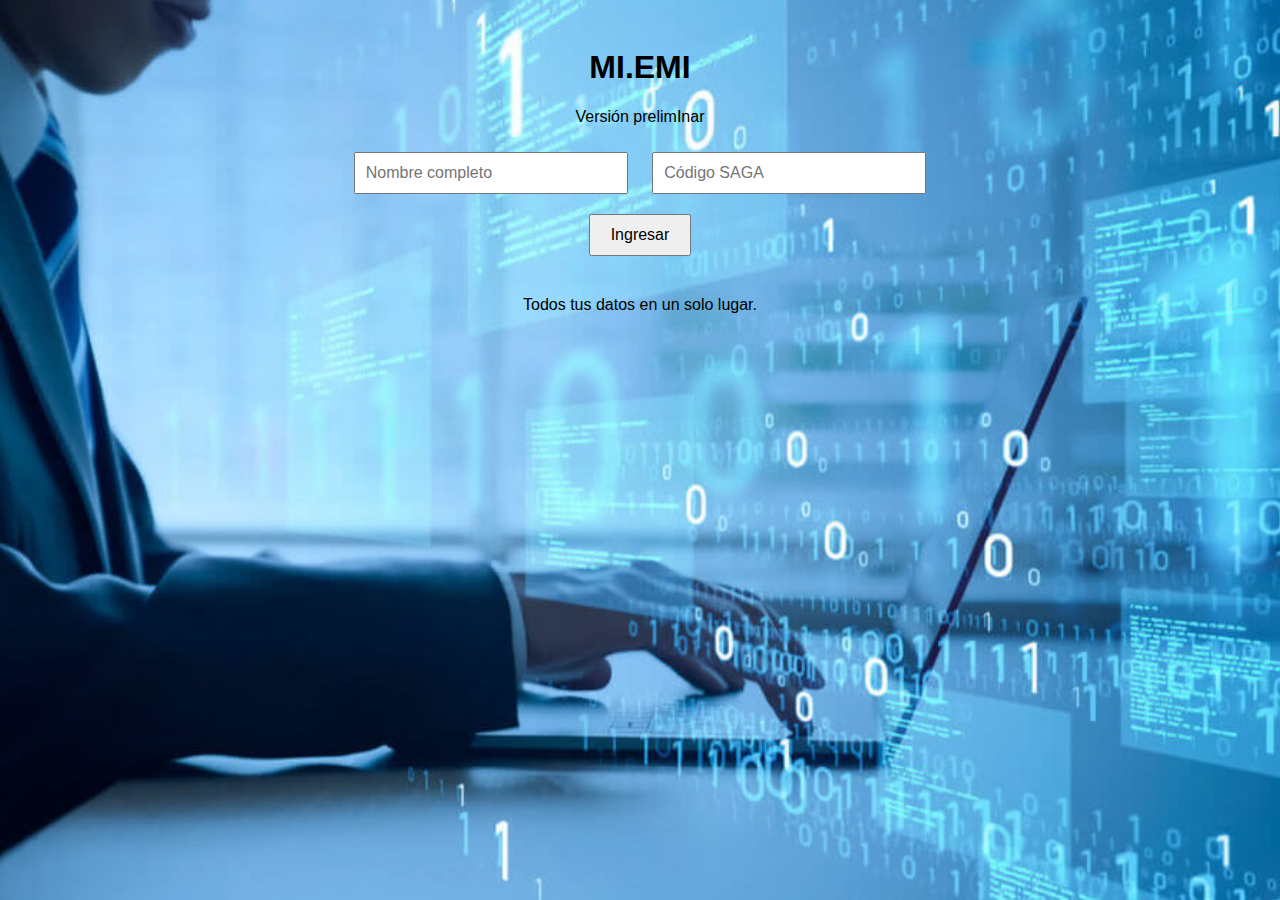
<file: index.html>
<!DOCTYPE html>
<html lang="es">
<head>
  <meta charset="UTF-8">
  <meta name="viewport" content="width=device-width, initial-scale=1.0">
  <title>Proyecto Base - Inicio</title>
  <link rel="stylesheet" href="style.css">
  <style>
    body {
      font-family: Arial, sans-serif;
      padding: 20px;
      text-align: center;
    }

    .formulario {
      margin-bottom: 30px;
    }

    input {
      margin: 10px;
      padding: 10px;
      width: 250px;
      font-size: 16px;
    }

    button {
      margin: 10px;
      padding: 10px 20px;
      font-size: 16px;
    }

    .menu-principal {
      display: none;
    }
  </style>
</head>
<body>
  <header>
    <h1>MI.EMI</h1>
    <p>Versión prelimInar</p>
  </header>

  <main>
    <div class="formulario">
      <input type="text" id="nombre" placeholder="Nombre completo">
      <input type="text" id="saga" placeholder="Código SAGA">
      <br>
      <button onclick="verificarAcceso()">Ingresar</button>
    </div>

    <section class="menu-principal" id="menu">
      <button onclick="location.href='datos1.html'">📄 Datos Personales</button>
      <button onclick="location.href='datos2.html'">📌 Datos Disciplinarios</button>
      <button onclick="location.href='datos3.html'">👥 Datos de Encargado</button>
      <button onclick="location.href='datos4.html'">📘 Datos Académicos</button>
    </section>
  </main>

  <footer>
    <p>Todos tus datos en un solo lugar.</p>
  </footer>

  <script>
  function verificarAcceso() {
  const nombre = document.getElementById("nombre").value.trim().toLowerCase();
  const saga = document.getElementById("saga").value.trim().toUpperCase();

  const usuarios = {
    "andres ruben vargas pradel": { codigo: "R2342-6", pagina: "menu.html" },
    "junior dante ibañez rodriguez": { codigo: "R2337-X", pagina: "menu.html" },
    "rodrigo rodriguez nascimento": { codigo: "R2302-7", pagina: "menu.html" } // corregido
  };

  if (usuarios[nombre] && usuarios[nombre].codigo === saga) {
    localStorage.setItem("usuarioActual", nombre); // mover aquí
    window.location.href = usuarios[nombre].pagina;
  } else {
    alert("Acceso denegado. Verifica tus datos.");
  }
}

</script>

</body>
</html>
</file>
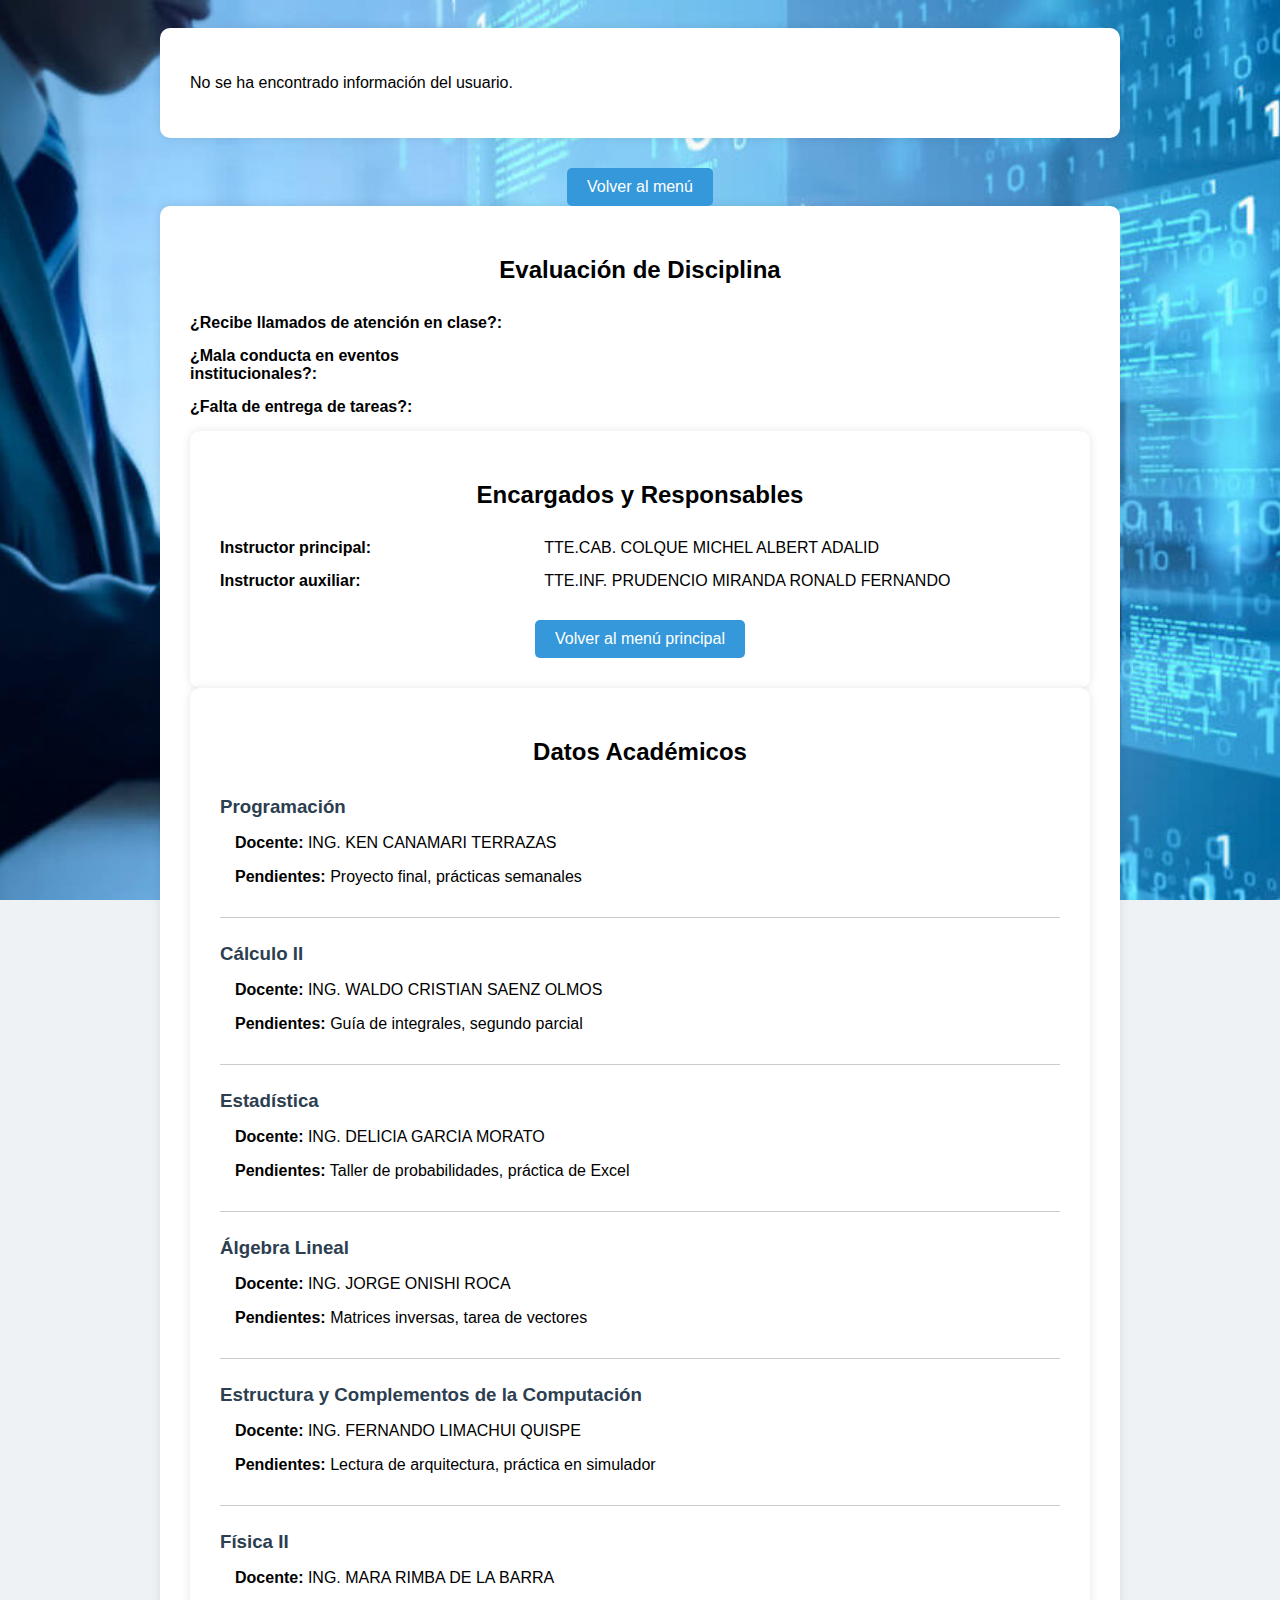
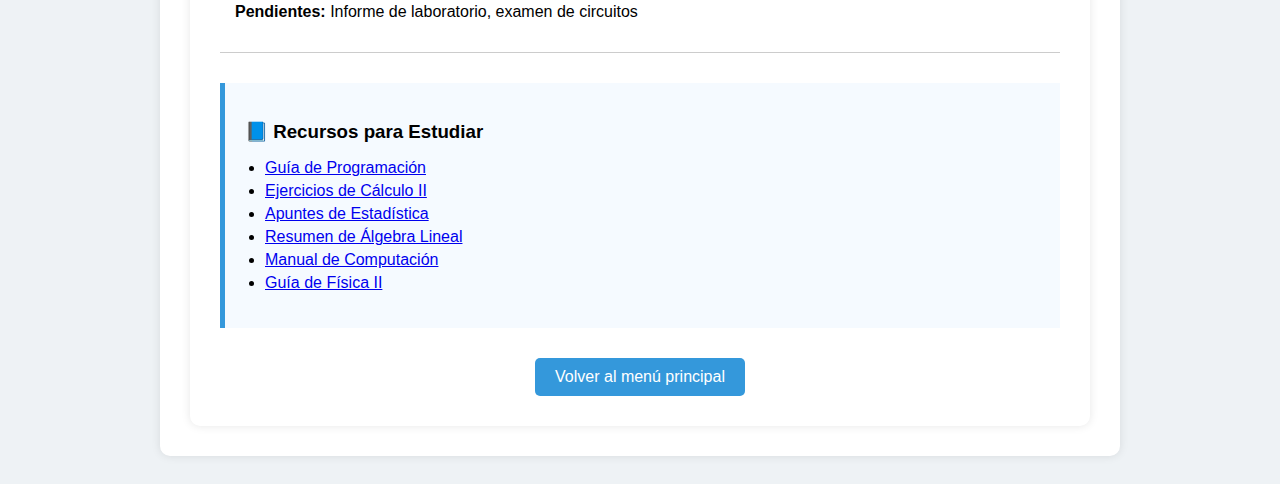
<file: andres.html>
<!DOCTYPE html>
<html lang="es">
<head>
  <meta charset="UTF-8" />
  <meta name="viewport" content="width=device-width, initial-scale=1.0" />
  <title>Datos Importantes 1</title>
  <style>
    body {
      font-family: Arial, sans-serif;
      padding: 20px;
      background-color: #f7f7f7;
    }
    .contenedor {
      max-width: 700px;
      margin: auto;
      background-color: white;
      padding: 30px;
      border-radius: 8px;
      box-shadow: 0 0 10px rgba(0, 0, 0, 0.1);
      text-align: left;
    }
    h2 {
      text-align: center;
      margin-bottom: 20px;
    }
    .campo {
      margin: 10px 0;
    }
    .campo strong {
      display: inline-block;
      width: 220px;
      font-weight: bold;
    }
    .motivacion {
      margin-top: 30px;
      padding: 15px;
      background-color: #e0ffe0;
      border-left: 5px solid #2ecc71;
    }
    .boton-volver {
      margin-top: 30px;
      text-align: center;
    }
    .boton-volver button {
      padding: 10px 20px;
      font-size: 16px;
      background-color: #3498db;
      color: white;
      border: none;
      border-radius: 5px;
      cursor: pointer;
    }
    .boton-volver button:hover {
      background-color: #2980b9;
    }
  </style>
</head>
<body>
  <div class="contenedor" id="contenido">
    <!-- Aquí se carga el contenido personalizado -->
  </div>

  <div class="boton-volver">
    <button onclick="window.location.href='menu.html'">Volver al menú</button>
  </div>

  <script>
    function normalizarTexto(texto) {
      return texto
        .normalize("NFD")
        .replace(/[\u0300-\u036f]/g, "")
        .toLowerCase()
        .trim();
    }

    const usuario = localStorage.getItem("usuarioActual") || "";
    const nombreNormalizado = normalizarTexto(usuario);

    const datos = {
      "andres ruben vargas pradel": `
        <h2>Andrés Rubén Vargas Pradel</h2>
        <div class="campo"><strong>Becado:</strong> Sí</div>
        <hr>
        <div class="campo"><strong>Nombre completo:</strong> Andrés Rubén Vargas Pradel</div>
        <div class="campo"><strong>Fecha de nacimiento:</strong> 2 de febrero de 2004</div>
        <div class="campo"><strong>Edad:</strong> 21 años</div>
        <div class="campo"><strong>Fecha de ingreso:</strong> 10 de enero de 2022</div>
        <hr>
        <div class="campo"><strong>Carrera:</strong> Ingeniería de Sistemas</div>
        <div class="campo"><strong>Año actual:</strong> 4to año</div>
        <div class="campo"><strong>Logros:</strong> Ganador en concursos de IA, ponente en eventos</div>
        <div class="campo"><strong>Aspiraciones:</strong> Crear una empresa de tecnología educativa</div>
        <div class="campo"><strong>Ocupación:</strong> Auxiliar de programación</div>
        <div class="motivacion">🌟 ¡Sigue así Andrés! Tus esfuerzos han sido reconocidos. 💪</div>
      `,
      "junior dante ibañez rodriguez": `
        <h2>Junior Dante Ibañez Rodríguez</h2>
        <div class="campo"><strong>Becado:</strong> No</div>
        <hr>
        <div class="campo"><strong>Nombre completo:</strong> Junior Dante Ibañez Rodríguez</div>
        <div class="campo"><strong>Fecha de nacimiento:</strong> 8 de mayo de 2003</div>
        <div class="campo"><strong>Edad:</strong> 22 años</div>
        <div class="campo"><strong>Fecha de ingreso:</strong> 8 de enero de 2021</div>
        <hr>
        <div class="campo"><strong>Carrera:</strong> Ingeniería de Sistemas</div>
        <div class="campo"><strong>Año actual:</strong> 4to año</div>
        <div class="campo"><strong>Logros:</strong> Participación en ferias tecnológicas</div>
        <div class="campo"><strong>Aspiraciones:</strong> Trabajar como ingeniero backend</div>
        <div class="campo"><strong>Ocupación:</strong> Desarrollador freelance</div>
      `,
      "rodrigo rodriguez nascimento": `
        <h2>Rodrigo Rodríguez Nascimento</h2>
        <div class="campo"><strong>Becado:</strong> Sí</div>
        <hr>
        <div class="campo"><strong>Nombre completo:</strong> Rodrigo Rodríguez Nascimento</div>
        <div class="campo"><strong>Fecha de nacimiento:</strong> 10 de octubre de 2002</div>
        <div class="campo"><strong>Edad:</strong> 23 años</div>
        <div class="campo"><strong>Fecha de ingreso:</strong> 12 de febrero de 2020</div>
        <hr>
        <div class="campo"><strong>Carrera:</strong> Ingeniería de Sistemas</div>
        <div class="campo"><strong>Año actual:</strong> 4to año</div>
        <div class="campo"><strong>Logros:</strong> Proyectos de investigación</div>
        <div class="campo"><strong>Aspiraciones:</strong> Maestría en ciencias de datos</div>
        <div class="campo"><strong>Ocupación:</strong> Investigador junior</div>
        <div class="motivacion">✨ Rodrigo, tu rendimiento te ha llevado a obtener una beca. 🚀</div>
      `
    };

    const contenedor = document.getElementById("contenido");

    if (usuario && datos[nombreNormalizado]) {
      contenedor.innerHTML = datos[nombreNormalizado];
    } else {
      contenedor.innerHTML = "<p>No se ha encontrado información del usuario.</p>";
    }
  </script>
</body>
</html>


<!DOCTYPE html>
<html lang="es">
<head>
  <meta charset="UTF-8" />
  <meta name="viewport" content="width=device-width, initial-scale=1.0"/>
  <title>Datos Importantes 2 - Disciplina</title>
  <link rel="stylesheet" href="style.css" />
  <style>
    body {
      font-family: Arial, sans-serif;
      background-color: #f0f2f5;
      padding: 20px;
    }

    .contenedor {
      max-width: 700px;
      margin: auto;
      background-color: white;
      padding: 30px;
      border-radius: 8px;
      box-shadow: 0 0 10px rgba(0,0,0,0.1);
    }

    h2 {
      text-align: center;
      margin-bottom: 20px;
    }

    .campo {
      margin: 12px 0;
    }

    .campo strong {
      display: inline-block;
      width: 320px;
      font-weight: bold;
    }

    .mensaje-disciplina {
      margin-top: 30px;
      padding: 15px;
      background-color: #e0f7e0;
      border-left: 5px solid #27ae60;
      display: none;
    }

    .boton-volver {
      margin-top: 30px;
      text-align: center;
    }

    .boton-volver button {
      padding: 10px 20px;
      font-size: 16px;
      background-color: #3498db;
      color: white;
      border: none;
      border-radius: 5px;
      cursor: pointer;
    }

    .boton-volver button:hover {
      background-color: #2980b9;
    }
  </style>
</head>
<body>
  <div class="contenedor">
    <h2>Evaluación de Disciplina</h2>

    <div class="campo"><strong>¿Recibe llamados de atención en clase?:</strong> <span class="dato" id="atencionClases"></span></div>
    <div class="campo"><strong>¿Mala conducta en eventos institucionales?:</strong> <span class="dato" id="eventos"></span></div>
    <div class="campo"><strong>¿Falta de entrega de tareas?:</strong> <span class="dato" id="tareas"></span></div>

<!DOCTYPE html>
<html lang="es">
<head>
  <meta charset="UTF-8" />
  <meta name="viewport" content="width=device-width, initial-scale=1.0"/>
  <title>Datos Importantes 3 - Encargados</title>
  <link rel="stylesheet" href="style.css" />
  <style>
    body {
      font-family: Arial, sans-serif;
      background-color: #eef1f5;
      padding: 20px;
    }

    .contenedor {
      max-width: 700px;
      margin: auto;
      background-color: white;
      padding: 30px;
      border-radius: 10px;
      box-shadow: 0 0 10px rgba(0,0,0,0.1);
    }

    h2 {
      text-align: center;
      margin-bottom: 25px;
    }

    .campo {
      margin: 15px 0;
    }

    .campo strong {
      display: inline-block;
      width: 320px;
      font-weight: bold;
    }

    .boton-volver {
      margin-top: 30px;
      text-align: center;
    }

    .boton-volver button {
      padding: 10px 20px;
      font-size: 16px;
      background-color: #3498db;
      color: white;
      border: none;
      border-radius: 5px;
      cursor: pointer;
    }

    .boton-volver button:hover {
      background-color: #2980b9;
    }
  </style>
</head>
<body>
  <div class="contenedor">
    <h2>Encargados y Responsables</h2>

    <div class="campo">
      <strong>Instructor principal:</strong>
      <span>TTE.CAB. COLQUE MICHEL ALBERT ADALID</span>
    </div>

    <div class="campo">
      <strong>Instructor auxiliar:</strong>
      <span>TTE.INF. PRUDENCIO MIRANDA RONALD FERNANDO</span>
    </div>

    <div class="boton-volver">
      <button onclick="history.back()">Volver al menú principal</button>
    </div>
  </div>
</body>
</html>
<!DOCTYPE html>
<html lang="es">
<head>
  <meta charset="UTF-8" />
  <meta name="viewport" content="width=device-width, initial-scale=1.0"/>
  <title>Datos Académicos</title>
  <link rel="stylesheet" href="style.css">
  <style>
    body {
      font-family: Arial, sans-serif;
      background-color: #eef2f5;
      padding: 20px;
    }

    .contenedor {
      max-width: 900px;
      margin: auto;
      background-color: white;
      padding: 30px;
      border-radius: 10px;
      box-shadow: 0 0 10px rgba(0,0,0,0.1);
    }

    h2 {
      text-align: center;
      margin-bottom: 30px;
    }

    .materia {
      margin-bottom: 25px;
      border-bottom: 1px solid #ccc;
      padding-bottom: 15px;
    }

    .materia h3 {
      color: #2c3e50;
      margin-bottom: 10px;
    }

    .dato {
      margin-left: 15px;
    }

    .descargas {
      margin-top: 30px;
      padding: 20px;
      background-color: #f5faff;
      border-left: 5px solid #3498db;
    }

    .descargas h3 {
      margin-bottom: 15px;
    }

    .descargas ul {
      padding-left: 20px;
    }

    .descargas ul li {
      margin: 5px 0;
    }

    .boton-volver {
      margin-top: 30px;
      text-align: center;
    }

    .boton-volver button {
      padding: 10px 20px;
      font-size: 16px;
      background-color: #3498db;
      color: white;
      border: none;
      border-radius: 5px;
      cursor: pointer;
    }

    .boton-volver button:hover {
      background-color: #2980b9;
    }
  </style>
</head>
<body>
  <div class="contenedor">
    <h2>Datos Académicos</h2>

    <!-- Materias -->
    <div class="materia">
      <h3>Programación</h3>
      <p class="dato"><strong>Docente:</strong> ING. KEN CANAMARI TERRAZAS</p>
      <p class="dato"><strong>Pendientes:</strong> Proyecto final, prácticas semanales</p>
    </div>

    <div class="materia">
      <h3>Cálculo II</h3>
      <p class="dato"><strong>Docente:</strong> ING. WALDO CRISTIAN SAENZ OLMOS</p>
      <p class="dato"><strong>Pendientes:</strong> Guía de integrales, segundo parcial</p>
    </div>

    <div class="materia">
      <h3>Estadística</h3>
      <p class="dato"><strong>Docente:</strong> ING. DELICIA GARCIA MORATO</p>
      <p class="dato"><strong>Pendientes:</strong> Taller de probabilidades, práctica de Excel</p>
    </div>

    <div class="materia">
      <h3>Álgebra Lineal</h3>
      <p class="dato"><strong>Docente:</strong> ING. JORGE ONISHI ROCA</p>
      <p class="dato"><strong>Pendientes:</strong> Matrices inversas, tarea de vectores</p>
    </div>

    <div class="materia">
      <h3>Estructura y Complementos de la Computación</h3>
      <p class="dato"><strong>Docente:</strong> ING. FERNANDO LIMACHUI QUISPE</p>
      <p class="dato"><strong>Pendientes:</strong> Lectura de arquitectura, práctica en simulador</p>
    </div>

    <div class="materia">
      <h3>Física II</h3>
      <p class="dato"><strong>Docente:</strong> ING. MARA RIMBA DE LA BARRA</p>
      <p class="dato"><strong>Pendientes:</strong> Informe de laboratorio, examen de circuitos</p>
    </div>

    <!-- Recursos descargables -->
    <div class="descargas">
      <h3>📘 Recursos para Estudiar</h3>
      <ul>
        <li><a href="docs/programacion.pdf" download>Guía de Programación</a></li>
        <li><a href="docs/calculo2.pdf" download>Ejercicios de Cálculo II</a></li>
        <li><a href="docs/estadistica.pdf" download>Apuntes de Estadística</a></li>
        <li><a href="docs/algebra_lineal.pdf" download>Resumen de Álgebra Lineal</a></li>
        <li><a href="docs/estructura_computacion.pdf" download>Manual de Computación</a></li>
        <li><a href="docs/fisica2.pdf" download>Guía de Física II</a></li>
      </ul>
    </div>

    <!-- Botón para volver -->
    <div class="boton-volver">
      <button onclick="history.back()">Volver al menú principal</button>
    </div>
  </div>
</body>
</html>
</file>
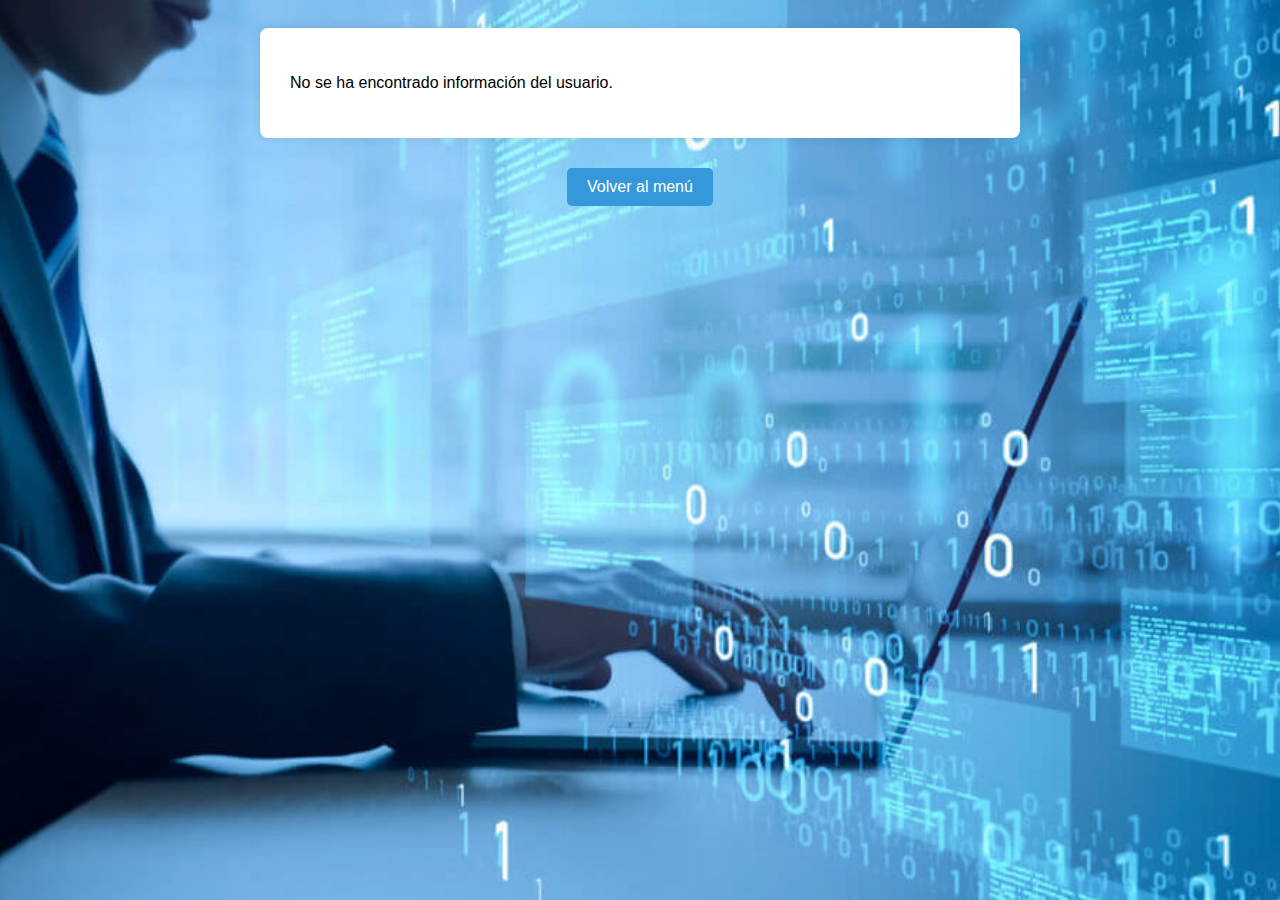
<file: datos1.html>
<!DOCTYPE html>
<html lang="es">
<head>
  <meta charset="UTF-8">
  <meta name="viewport" content="width=device-width, initial-scale=1.0">
  <title>Datos Importantes 1</title>
  <link rel="stylesheet" href="style.css">
  <style>
    body {
      font-family: Arial, sans-serif;
      padding: 20px;
      background-color: #f7f7f7;
    }

    .contenedor {
      max-width: 700px;
      margin: auto;
      background-color: white;
      padding: 30px;
      border-radius: 8px;
      box-shadow: 0 0 10px rgba(0,0,0,0.1);
      text-align: left;
    }

    h2 {
      text-align: center;
      margin-bottom: 20px;
    }

    .campo {
      margin: 10px 0;
    }

    .campo strong {
      display: inline-block;
      width: 220px;
      font-weight: bold;
    }

    .motivacion {
      margin-top: 30px;
      padding: 15px;
      background-color: #e0ffe0;
      border-left: 5px solid #2ecc71;
    }

    .boton-volver {
      margin-top: 30px;
      text-align: center;
    }

    .boton-volver button {
      padding: 10px 20px;
      font-size: 16px;
      background-color: #3498db;
      color: white;
      border: none;
      border-radius: 5px;
      cursor: pointer;
    }

    .boton-volver button:hover {
      background-color: #2980b9;
    }
  </style>
</head>
<body>
  <div class="contenedor" id="contenido">
    <!-- Aquí se carga el contenido personalizado -->
  </div>

  <div class="boton-volver">
    <button onclick="window.location.href='menu.html'">Volver al menú</button>
  </div>

  <script>
    const usuario = localStorage.getItem("usuarioActual");

    const datos = {
      "andres ruben vargas pradel": `
        <h2>Andrés Rubén Vargas Pradel</h2>
        <div class="campo"><strong>Becado:</strong> Sí</div>
        <hr>
        <div class="campo"><strong>Nombre completo:</strong> Andrés Rubén Vargas Pradel</div>
        <div class="campo"><strong>Fecha de nacimiento:</strong> 2 de febrero de 2004</div>
        <div class="campo"><strong>Edad:</strong> 21 años</div>
        <div class="campo"><strong>Fecha de ingreso a la institución:</strong> 10 de enero de 2022</div>
        <hr>
        <div class="campo"><strong>Carrera:</strong> Ingeniería de Sistemas</div>
        <div class="campo"><strong>Año actual:</strong> 4to año</div>
        <div class="campo"><strong>Logros destacados:</strong> Ganador en concursos de IA, ponente en eventos académicos</div>
        <div class="campo"><strong>Aspiraciones:</strong> Crear una empresa de tecnología educativa</div>
        <div class="campo"><strong>Ocupación actual:</strong> Auxiliar de programación</div>
        <div class="motivacion">
          🌟 ¡Sigue así Andrés! Tus esfuerzos han sido reconocidos con una beca. Estás construyendo un gran futuro. 💪
        </div>
      `,

      "junior dante ibañez rodriguez": `
        <h2>Junior Dante Ibañez Rodríguez</h2>
        <div class="campo"><strong>Becado:</strong> No</div>
        <hr>
        <div class="campo"><strong>Nombre completo:</strong> Junior Dante Ibañez Rodríguez</div>
        <div class="campo"><strong>Fecha de nacimiento:</strong> 8 de mayo de 2003</div>
        <div class="campo"><strong>Edad:</strong> 22 años</div>
        <div class="campo"><strong>Fecha de ingreso a la institución:</strong> 8 de enero de 2021</div>
        <hr>
        <div class="campo"><strong>Carrera:</strong> Ingeniería de Sistemas</div>
        <div class="campo"><strong>Año actual:</strong> 4to año</div>
        <div class="campo"><strong>Logros destacados:</strong> Participación en ferias tecnológicas</div>
        <div class="campo"><strong>Aspiraciones:</strong> Trabajar como ingeniero backend</div>
        <div class="campo"><strong>Ocupación actual:</strong> Desarrollador freelance</div>
      `,

      "rodrigo rodrigez nascimento": `
        <h2>Rodrigo Rodríguez Nascimento</h2>
        <div class="campo"><strong>Becado:</strong> Sí</div>
        <hr>
        <div class="campo"><strong>Nombre completo:</strong> Rodrigo Rodríguez Nascimento</div>
        <div class="campo"><strong>Fecha de nacimiento:</strong> 10 de octubre de 2002</div>
        <div class="campo"><strong>Edad:</strong> 23 años</div>
        <div class="campo"><strong>Fecha de ingreso a la institución:</strong> 12 de febrero de 2020</div>
        <hr>
        <div class="campo"><strong>Carrera:</strong> Ingeniería de Sistemas</div>
        <div class="campo"><strong>Año actual:</strong> 4to año</div>
        <div class="campo"><strong>Logros destacados:</strong> Asistente en proyectos de investigación</div>
        <div class="campo"><strong>Aspiraciones:</strong> Hacer maestría en ciencias de datos</div>
        <div class="campo"><strong>Ocupación actual:</strong> Investigador junior</div>
        <div class="motivacion">
          ✨ Rodrigo, tu rendimiento te ha llevado a obtener una beca. ¡Aprovecha esta gran oportunidad! 🚀
        </div>
      `
    };

    const contenedor = document.getElementById("contenido");

    if (usuario && datos[usuario.toLowerCase()]) {
      contenedor.innerHTML = datos[usuario.toLowerCase()];
    } else {
      contenedor.innerHTML = "<p>No se ha encontrado información del usuario.</p>";
    }
  </script>
</body>
</html>
</file>
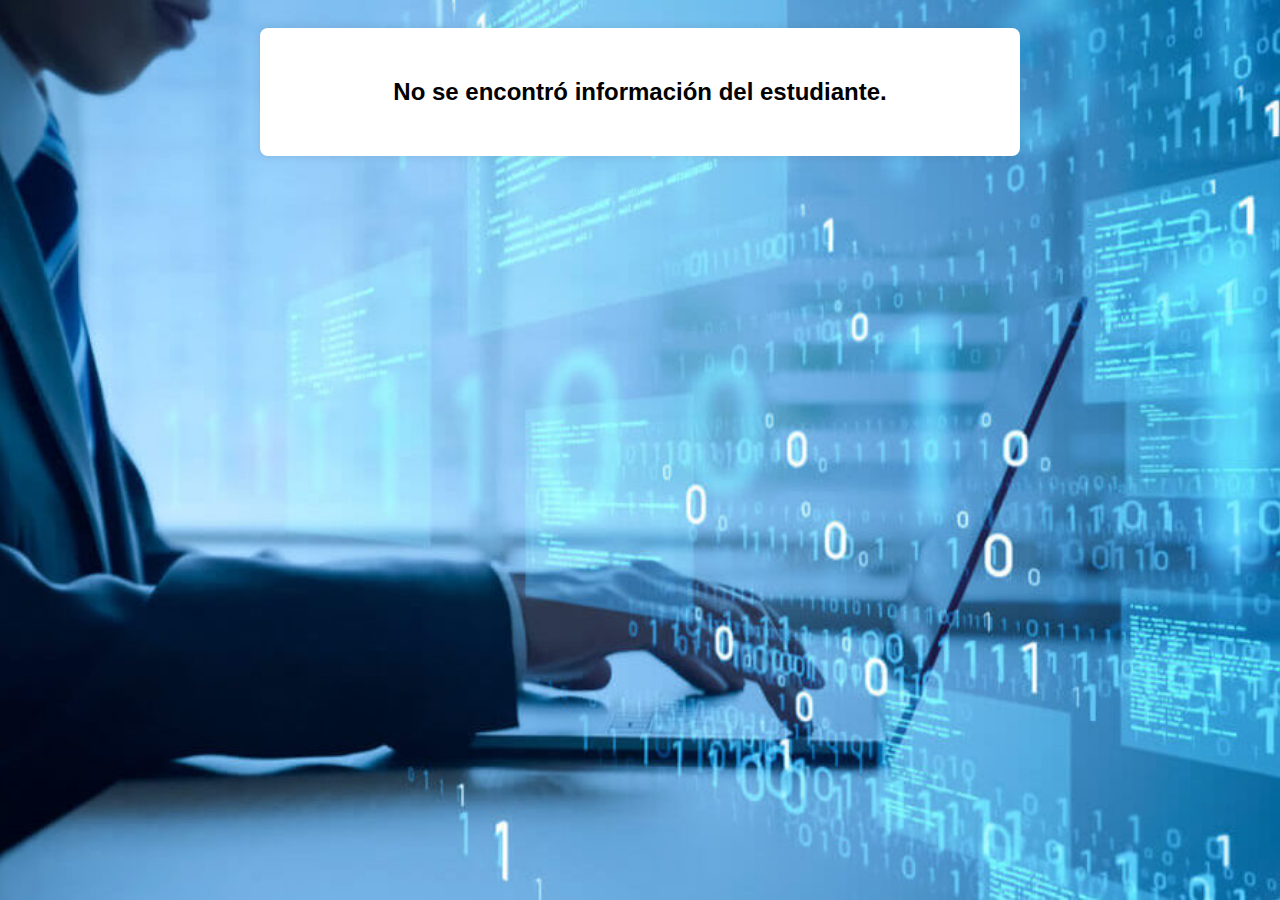
<file: datos2.html>
<!DOCTYPE html>
<html lang="es">
<head>
  <meta charset="UTF-8" />
  <meta name="viewport" content="width=device-width, initial-scale=1.0"/>
  <title>Datos Importantes 2 - Disciplina</title>
  <link rel="stylesheet" href="style.css" />
  <style>
    body {
      font-family: Arial, sans-serif;
      background-color: #f0f2f5;
      padding: 20px;
    }

    .contenedor {
      max-width: 700px;
      margin: auto;
      background-color: white;
      padding: 30px;
      border-radius: 8px;
      box-shadow: 0 0 10px rgba(0,0,0,0.1);
    }

    h2 {
      text-align: center;
      margin-bottom: 20px;
    }

    .campo {
      margin: 12px 0;
    }

    .campo strong {
      display: inline-block;
      width: 320px;
      font-weight: bold;
    }

    .mensaje-disciplina {
      margin-top: 30px;
      padding: 15px;
      background-color: #e0f7e0;
      border-left: 5px solid #27ae60;
      display: none;
    }

    .boton-volver {
      margin-top: 30px;
      text-align: center;
    }

    .boton-volver button {
      padding: 10px 20px;
      font-size: 16px;
      background-color: #3498db;
      color: white;
      border: none;
      border-radius: 5px;
      cursor: pointer;
    }

    .boton-volver button:hover {
      background-color: #2980b9;
    }
  </style>
</head>
<body>
  <div class="contenedor">
    <h2>Evaluación de Disciplina</h2>

    <div class="campo"><strong>¿Recibe llamados de atención en clase?:</strong> <span class="dato" id="atencionClases"></span></div>
    <div class="campo"><strong>¿Mala conducta en eventos institucionales?:</strong> <span class="dato" id="eventos"></span></div>
    <div class="campo"><strong>¿Falta de entrega de tareas?:</strong> <span class="dato" id="tareas"></span></div>
    <div class="campo"><strong>¿Llega tarde frecuentemente?:</strong> <span class="dato" id="tardanza"></span></div>
    <div class="campo"><strong>¿Cumple con el uso del uniforme?:</strong> <span class="dato" id="uniforme"></span></div>
    <div class="campo"><strong>¿Cuida su imagen personal dentro de la institución?:</strong> <span class="dato" id="imagen"></span></div>

    <div class="mensaje-disciplina" id="mensajeDisciplina">
      👏 ¡Excelente! Este estudiante demuestra responsabilidad, orden y respeto por las normas institucionales. Sigue así.
    </div>

    <div class="boton-volver">
      <button onclick="window.location.href='menu.html'">Volver al menú principal</button>
    </div>
  </div>

  <script>
    const usuario = localStorage.getItem("usuarioActual");

    const disciplina = {
      "andres ruben vargas pradel": {
        atencionClases: "No",
        eventos: "No",
        tareas: "No",
        tardanza: "No",
        uniforme: "Sí",
        imagen: "Sí"
      },
      "junior dante ibañez rodriguez": {
        atencionClases: "Sí",
        eventos: "No",
        tareas: "Sí",
        tardanza: "No",
        uniforme: "Sí",
        imagen: "No"
      },
      "rodrigo rodrigez nascimento": {
        atencionClases: "No",
        eventos: "No",
        tareas: "No",
        tardanza: "No",
        uniforme: "Sí",
        imagen: "Sí"
      }
    };

    const nombre = usuario ? usuario.trim().toLowerCase() : "";

    if (disciplina[nombre]) {
      const datos = disciplina[nombre];

      document.getElementById("atencionClases").textContent = datos.atencionClases;
      document.getElementById("eventos").textContent = datos.eventos;
      document.getElementById("tareas").textContent = datos.tareas;
      document.getElementById("tardanza").textContent = datos.tardanza;
      document.getElementById("uniforme").textContent = datos.uniforme;
      document.getElementById("imagen").textContent = datos.imagen;

      const todoCorrecto =
        datos.atencionClases.toLowerCase() === "no" &&
        datos.eventos.toLowerCase() === "no" &&
        datos.tareas.toLowerCase() === "no" &&
        datos.tardanza.toLowerCase() === "no" &&
        datos.uniforme.toLowerCase() === "sí" &&
        datos.imagen.toLowerCase() === "sí";

      if (todoCorrecto) {
        document.getElementById("mensajeDisciplina").style.display = "block";
      }
    } else {
      document.querySelector(".contenedor").innerHTML = "<h2>No se encontró información del estudiante.</h2>";
    }
  </script>
</body>
</html>
</file>
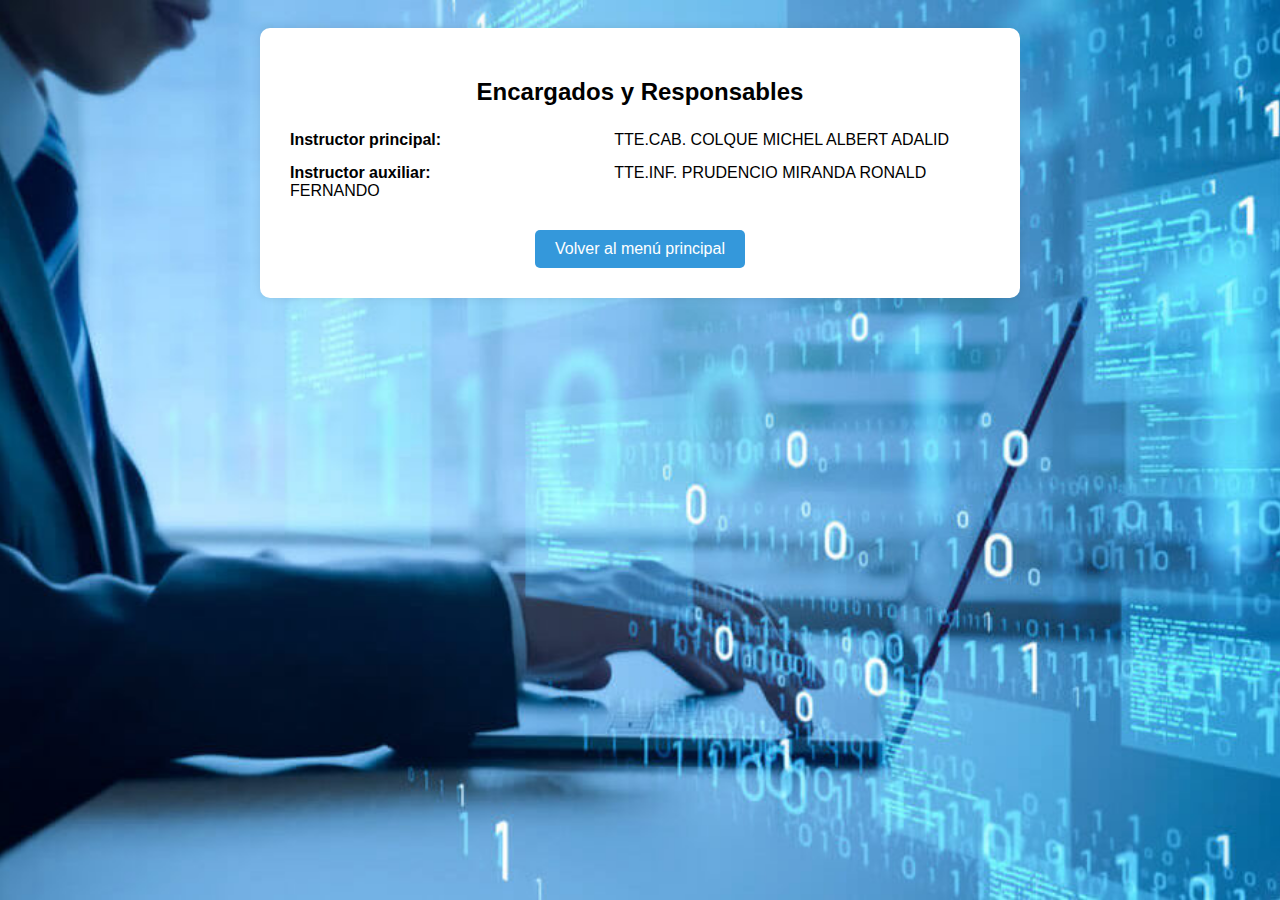
<file: datos3.html>
<!DOCTYPE html>
<html lang="es">
<head>
  <meta charset="UTF-8" />
  <meta name="viewport" content="width=device-width, initial-scale=1.0"/>
  <title>Datos Importantes 3 - Encargados</title>
  <link rel="stylesheet" href="style.css" />
  <style>
    body {
      font-family: Arial, sans-serif;
      background-color: #eef1f5;
      padding: 20px;
    }

    .contenedor {
      max-width: 700px;
      margin: auto;
      background-color: white;
      padding: 30px;
      border-radius: 10px;
      box-shadow: 0 0 10px rgba(0,0,0,0.1);
    }

    h2 {
      text-align: center;
      margin-bottom: 25px;
    }

    .campo {
      margin: 15px 0;
    }

    .campo strong {
      display: inline-block;
      width: 320px;
      font-weight: bold;
    }

    .boton-volver {
      margin-top: 30px;
      text-align: center;
    }

    .boton-volver button {
      padding: 10px 20px;
      font-size: 16px;
      background-color: #3498db;
      color: white;
      border: none;
      border-radius: 5px;
      cursor: pointer;
    }

    .boton-volver button:hover {
      background-color: #2980b9;
    }
  </style>
</head>
<body>
  <div class="contenedor">
    <h2>Encargados y Responsables</h2>

    <div class="campo">
      <strong>Instructor principal:</strong>
      <span>TTE.CAB. COLQUE MICHEL ALBERT ADALID</span>
    </div>

    <div class="campo">
      <strong>Instructor auxiliar:</strong>
      <span>TTE.INF. PRUDENCIO MIRANDA RONALD FERNANDO</span>
    </div>

    <div class="boton-volver">
      <button onclick="history.back()">Volver al menú principal</button>
    </div>
  </div>
</body>
</html>
</file>
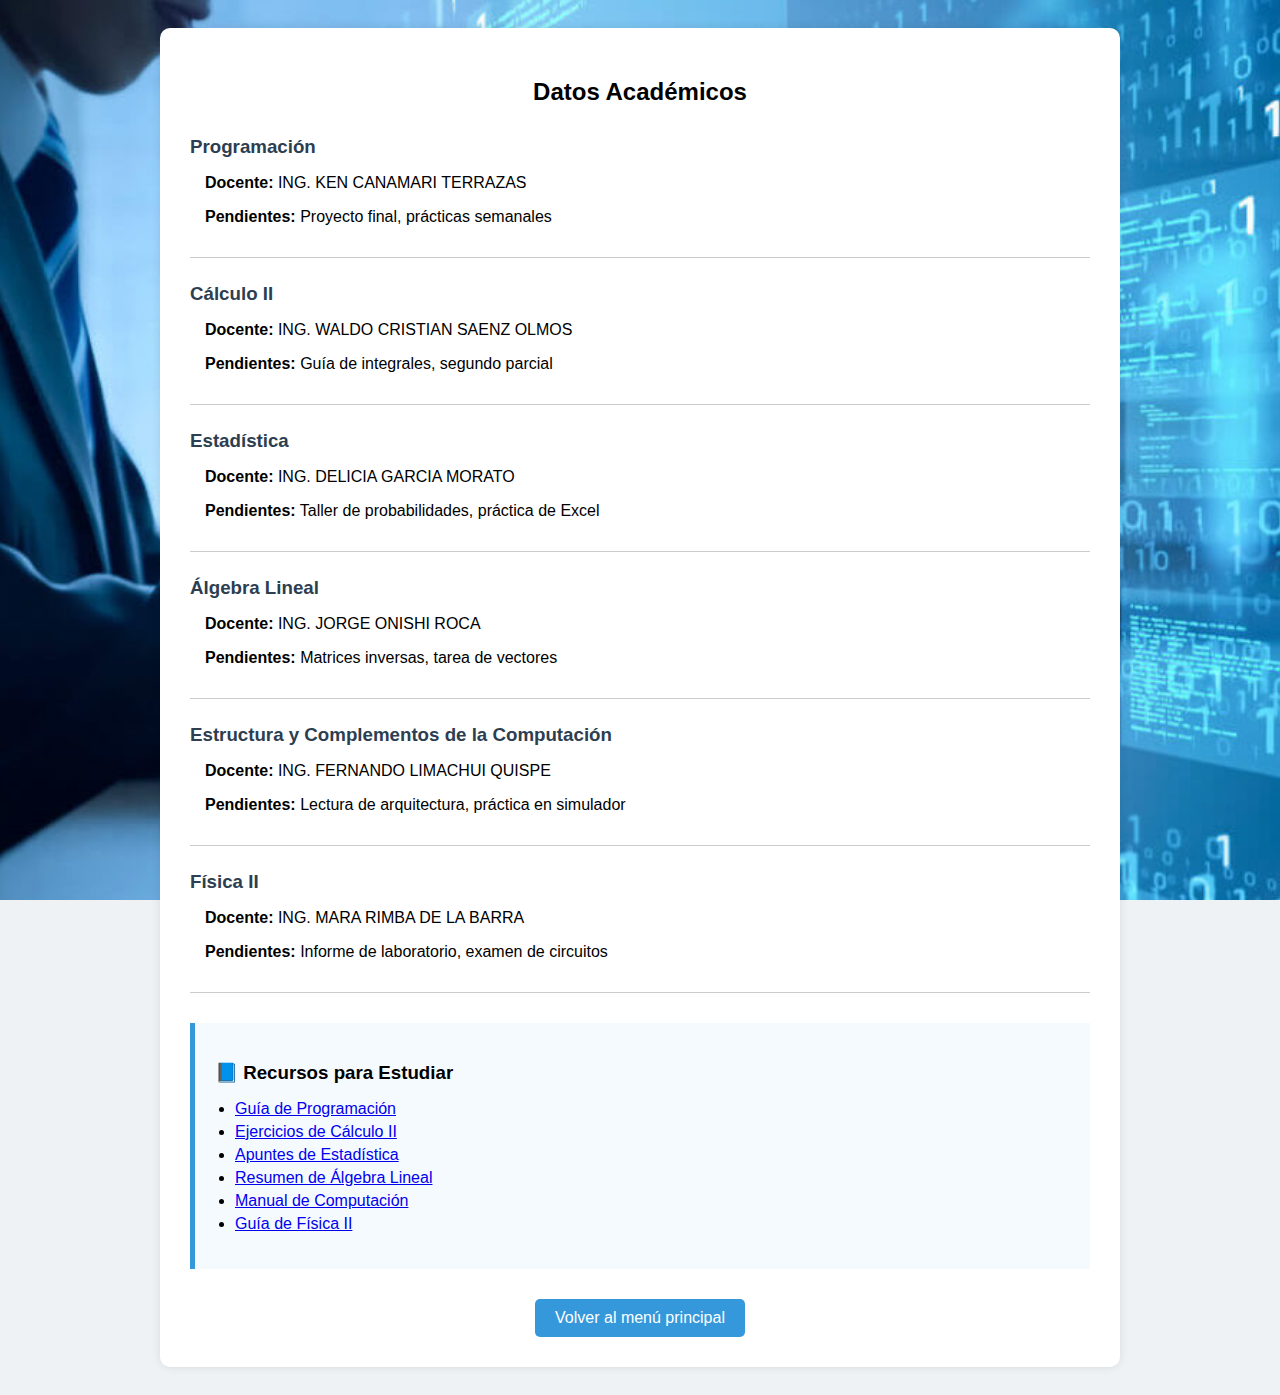
<file: datos4.html>
<!DOCTYPE html>
<html lang="es">
<head>
  <meta charset="UTF-8" />
  <meta name="viewport" content="width=device-width, initial-scale=1.0"/>
  <title>Datos Académicos</title>
  <link rel="stylesheet" href="style.css">
  <style>
    body {
      font-family: Arial, sans-serif;
      background-color: #eef2f5;
      padding: 20px;
    }

    .contenedor {
      max-width: 900px;
      margin: auto;
      background-color: white;
      padding: 30px;
      border-radius: 10px;
      box-shadow: 0 0 10px rgba(0,0,0,0.1);
    }

    h2 {
      text-align: center;
      margin-bottom: 30px;
    }

    .materia {
      margin-bottom: 25px;
      border-bottom: 1px solid #ccc;
      padding-bottom: 15px;
    }

    .materia h3 {
      color: #2c3e50;
      margin-bottom: 10px;
    }

    .dato {
      margin-left: 15px;
    }

    .descargas {
      margin-top: 30px;
      padding: 20px;
      background-color: #f5faff;
      border-left: 5px solid #3498db;
    }

    .descargas h3 {
      margin-bottom: 15px;
    }

    .descargas ul {
      padding-left: 20px;
    }

    .descargas ul li {
      margin: 5px 0;
    }

    .boton-volver {
      margin-top: 30px;
      text-align: center;
    }

    .boton-volver button {
      padding: 10px 20px;
      font-size: 16px;
      background-color: #3498db;
      color: white;
      border: none;
      border-radius: 5px;
      cursor: pointer;
    }

    .boton-volver button:hover {
      background-color: #2980b9;
    }
  </style>
</head>
<body>
  <div class="contenedor">
    <h2>Datos Académicos</h2>

    <!-- Materias -->
    <div class="materia">
      <h3>Programación</h3>
      <p class="dato"><strong>Docente:</strong> ING. KEN CANAMARI TERRAZAS</p>
      <p class="dato"><strong>Pendientes:</strong> Proyecto final, prácticas semanales</p>
    </div>

    <div class="materia">
      <h3>Cálculo II</h3>
      <p class="dato"><strong>Docente:</strong> ING. WALDO CRISTIAN SAENZ OLMOS</p>
      <p class="dato"><strong>Pendientes:</strong> Guía de integrales, segundo parcial</p>
    </div>

    <div class="materia">
      <h3>Estadística</h3>
      <p class="dato"><strong>Docente:</strong> ING. DELICIA GARCIA MORATO</p>
      <p class="dato"><strong>Pendientes:</strong> Taller de probabilidades, práctica de Excel</p>
    </div>

    <div class="materia">
      <h3>Álgebra Lineal</h3>
      <p class="dato"><strong>Docente:</strong> ING. JORGE ONISHI ROCA</p>
      <p class="dato"><strong>Pendientes:</strong> Matrices inversas, tarea de vectores</p>
    </div>

    <div class="materia">
      <h3>Estructura y Complementos de la Computación</h3>
      <p class="dato"><strong>Docente:</strong> ING. FERNANDO LIMACHUI QUISPE</p>
      <p class="dato"><strong>Pendientes:</strong> Lectura de arquitectura, práctica en simulador</p>
    </div>

    <div class="materia">
      <h3>Física II</h3>
      <p class="dato"><strong>Docente:</strong> ING. MARA RIMBA DE LA BARRA</p>
      <p class="dato"><strong>Pendientes:</strong> Informe de laboratorio, examen de circuitos</p>
    </div>

    <!-- Recursos descargables -->
    <div class="descargas">
      <h3>📘 Recursos para Estudiar</h3>
      <ul>
        <li><a href="docs/programacion.pdf" download>Guía de Programación</a></li>
        <li><a href="docs/calculo2.pdf" download>Ejercicios de Cálculo II</a></li>
        <li><a href="docs/estadistica.pdf" download>Apuntes de Estadística</a></li>
        <li><a href="docs/algebra_lineal.pdf" download>Resumen de Álgebra Lineal</a></li>
        <li><a href="docs/estructura_computacion.pdf" download>Manual de Computación</a></li>
        <li><a href="docs/fisica2.pdf" download>Guía de Física II</a></li>
      </ul>
    </div>

    <!-- Botón para volver -->
    <div class="boton-volver">
      <button onclick="history.back()">Volver al menú principal</button>
    </div>
  </div>
</body>
</html>
</file>
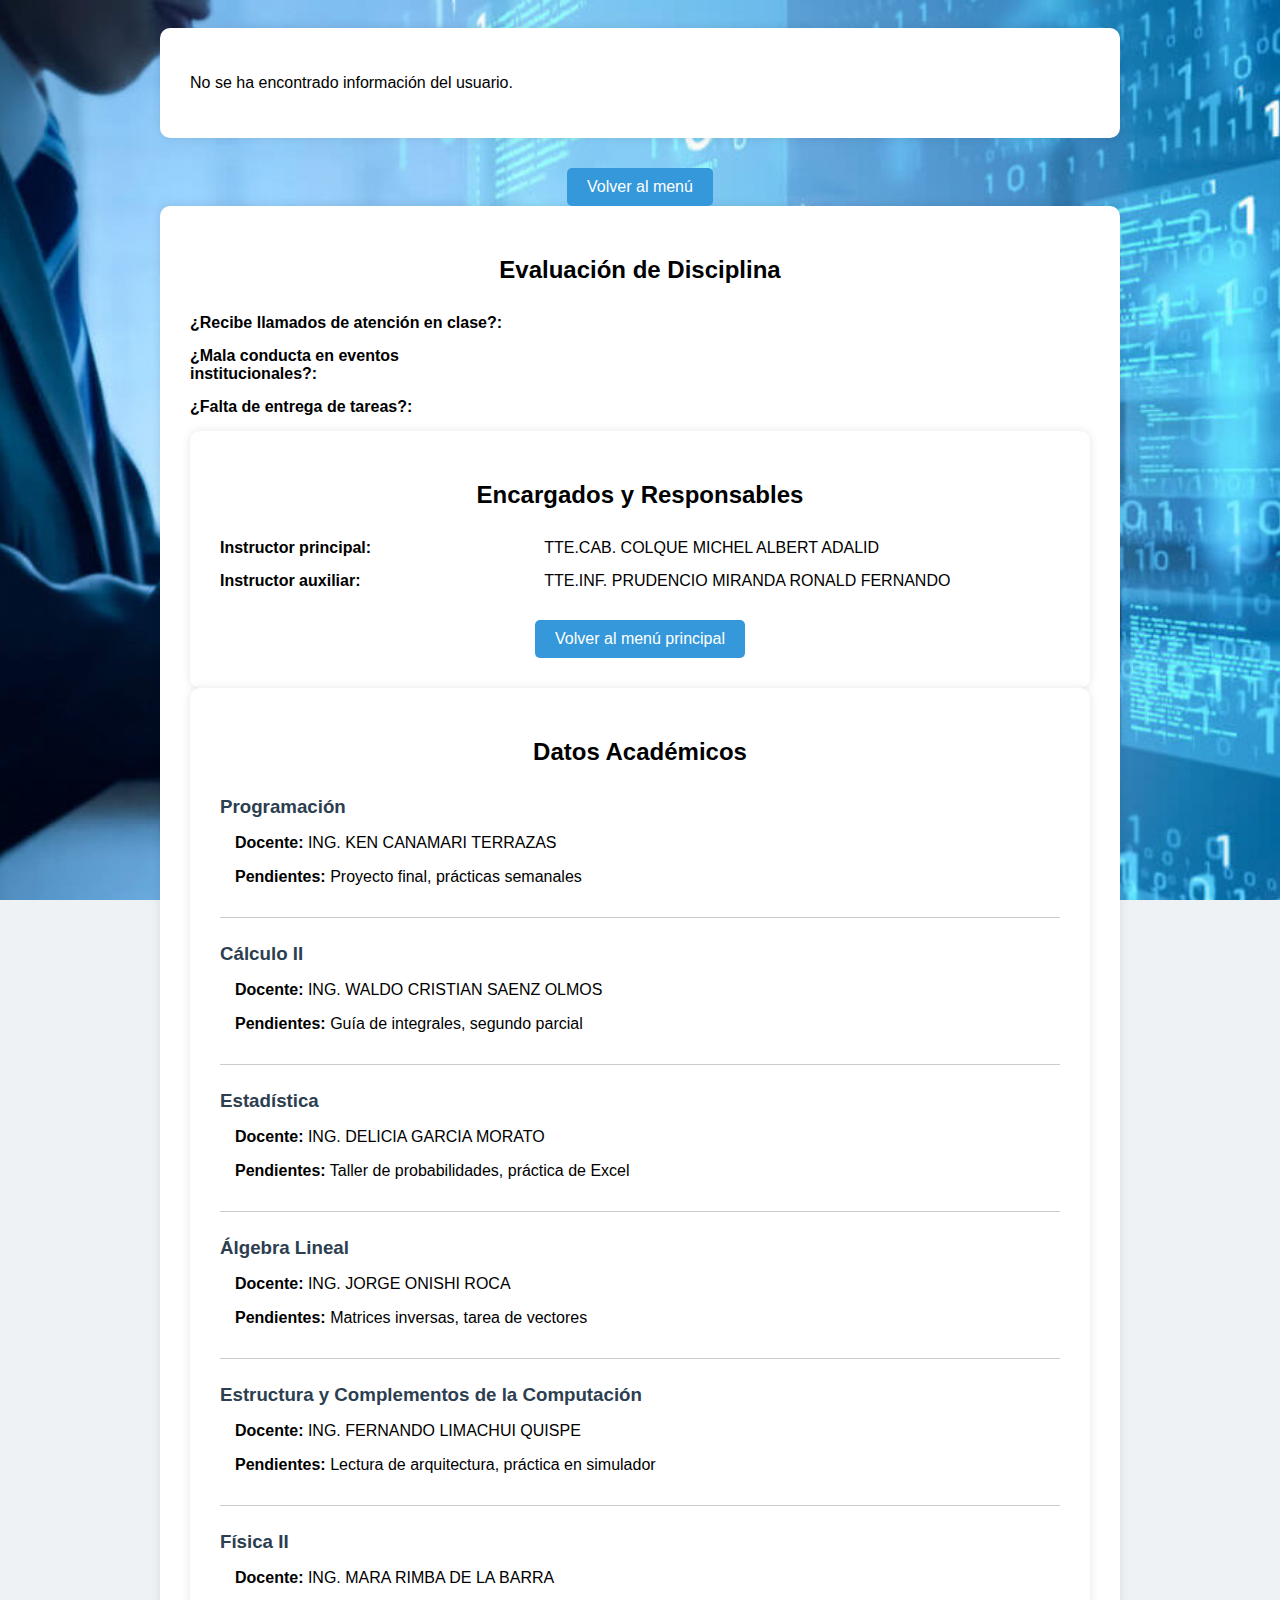
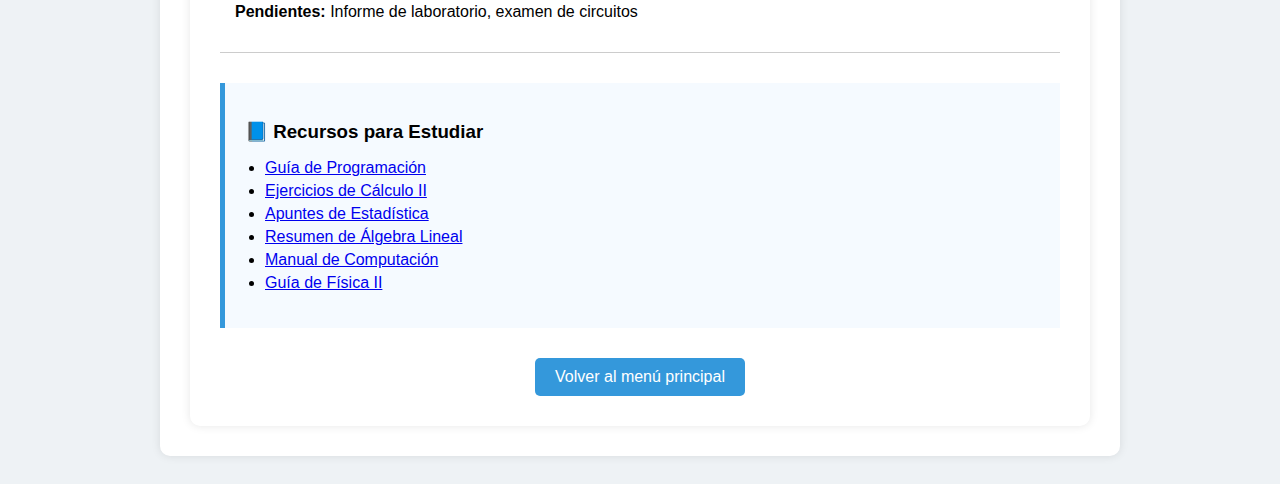
<file: junior.html>
<!DOCTYPE html>
<html lang="es">
<head>
  <meta charset="UTF-8" />
  <meta name="viewport" content="width=device-width, initial-scale=1.0" />
  <title>Datos Importantes 1</title>
  <style>
    body {
      font-family: Arial, sans-serif;
      padding: 20px;
      background-color: #f7f7f7;
    }
    .contenedor {
      max-width: 700px;
      margin: auto;
      background-color: white;
      padding: 30px;
      border-radius: 8px;
      box-shadow: 0 0 10px rgba(0, 0, 0, 0.1);
      text-align: left;
    }
    h2 {
      text-align: center;
      margin-bottom: 20px;
    }
    .campo {
      margin: 10px 0;
    }
    .campo strong {
      display: inline-block;
      width: 220px;
      font-weight: bold;
    }
    .motivacion {
      margin-top: 30px;
      padding: 15px;
      background-color: #e0ffe0;
      border-left: 5px solid #2ecc71;
    }
    .boton-volver {
      margin-top: 30px;
      text-align: center;
    }
    .boton-volver button {
      padding: 10px 20px;
      font-size: 16px;
      background-color: #3498db;
      color: white;
      border: none;
      border-radius: 5px;
      cursor: pointer;
    }
    .boton-volver button:hover {
      background-color: #2980b9;
    }
  </style>
</head>
<body>
  <div class="contenedor" id="contenido">
    <!-- Aquí se carga el contenido personalizado -->
  </div>

  <div class="boton-volver">
    <button onclick="window.location.href='menu.html'">Volver al menú</button>
  </div>

  <script>
    function normalizarTexto(texto) {
      return texto
        .normalize("NFD")
        .replace(/[\u0300-\u036f]/g, "")
        .toLowerCase()
        .trim();
    }

    const usuario = localStorage.getItem("usuarioActual") || "";
    const nombreNormalizado = normalizarTexto(usuario);

    const datos = {
      "andres ruben vargas pradel": `
        <h2>Andrés Rubén Vargas Pradel</h2>
        <div class="campo"><strong>Becado:</strong> Sí</div>
        <hr>
        <div class="campo"><strong>Nombre completo:</strong> Andrés Rubén Vargas Pradel</div>
        <div class="campo"><strong>Fecha de nacimiento:</strong> 2 de febrero de 2004</div>
        <div class="campo"><strong>Edad:</strong> 21 años</div>
        <div class="campo"><strong>Fecha de ingreso:</strong> 10 de enero de 2022</div>
        <hr>
        <div class="campo"><strong>Carrera:</strong> Ingeniería de Sistemas</div>
        <div class="campo"><strong>Año actual:</strong> 4to año</div>
        <div class="campo"><strong>Logros:</strong> Ganador en concursos de IA, ponente en eventos</div>
        <div class="campo"><strong>Aspiraciones:</strong> Crear una empresa de tecnología educativa</div>
        <div class="campo"><strong>Ocupación:</strong> Auxiliar de programación</div>
        <div class="motivacion">🌟 ¡Sigue así Andrés! Tus esfuerzos han sido reconocidos. 💪</div>
      `,
      "junior dante ibañez rodriguez": `
        <h2>Junior Dante Ibañez Rodríguez</h2>
        <div class="campo"><strong>Becado:</strong> No</div>
        <hr>
        <div class="campo"><strong>Nombre completo:</strong> Junior Dante Ibañez Rodríguez</div>
        <div class="campo"><strong>Fecha de nacimiento:</strong> 8 de mayo de 2003</div>
        <div class="campo"><strong>Edad:</strong> 22 años</div>
        <div class="campo"><strong>Fecha de ingreso:</strong> 8 de enero de 2021</div>
        <hr>
        <div class="campo"><strong>Carrera:</strong> Ingeniería de Sistemas</div>
        <div class="campo"><strong>Año actual:</strong> 4to año</div>
        <div class="campo"><strong>Logros:</strong> Participación en ferias tecnológicas</div>
        <div class="campo"><strong>Aspiraciones:</strong> Trabajar como ingeniero backend</div>
        <div class="campo"><strong>Ocupación:</strong> Desarrollador freelance</div>
      `,
      "rodrigo rodriguez nascimento": `
        <h2>Rodrigo Rodríguez Nascimento</h2>
        <div class="campo"><strong>Becado:</strong> Sí</div>
        <hr>
        <div class="campo"><strong>Nombre completo:</strong> Rodrigo Rodríguez Nascimento</div>
        <div class="campo"><strong>Fecha de nacimiento:</strong> 10 de octubre de 2002</div>
        <div class="campo"><strong>Edad:</strong> 23 años</div>
        <div class="campo"><strong>Fecha de ingreso:</strong> 12 de febrero de 2020</div>
        <hr>
        <div class="campo"><strong>Carrera:</strong> Ingeniería de Sistemas</div>
        <div class="campo"><strong>Año actual:</strong> 4to año</div>
        <div class="campo"><strong>Logros:</strong> Proyectos de investigación</div>
        <div class="campo"><strong>Aspiraciones:</strong> Maestría en ciencias de datos</div>
        <div class="campo"><strong>Ocupación:</strong> Investigador junior</div>
        <div class="motivacion">✨ Rodrigo, tu rendimiento te ha llevado a obtener una beca. 🚀</div>
      `
    };

    const contenedor = document.getElementById("contenido");

    if (usuario && datos[nombreNormalizado]) {
      contenedor.innerHTML = datos[nombreNormalizado];
    } else {
      contenedor.innerHTML = "<p>No se ha encontrado información del usuario.</p>";
    }
  </script>
</body>
</html>


<!DOCTYPE html>
<html lang="es">
<head>
  <meta charset="UTF-8" />
  <meta name="viewport" content="width=device-width, initial-scale=1.0"/>
  <title>Datos Importantes 2 - Disciplina</title>
  <link rel="stylesheet" href="style.css" />
  <style>
    body {
      font-family: Arial, sans-serif;
      background-color: #f0f2f5;
      padding: 20px;
    }

    .contenedor {
      max-width: 700px;
      margin: auto;
      background-color: white;
      padding: 30px;
      border-radius: 8px;
      box-shadow: 0 0 10px rgba(0,0,0,0.1);
    }

    h2 {
      text-align: center;
      margin-bottom: 20px;
    }

    .campo {
      margin: 12px 0;
    }

    .campo strong {
      display: inline-block;
      width: 320px;
      font-weight: bold;
    }

    .mensaje-disciplina {
      margin-top: 30px;
      padding: 15px;
      background-color: #e0f7e0;
      border-left: 5px solid #27ae60;
      display: none;
    }

    .boton-volver {
      margin-top: 30px;
      text-align: center;
    }

    .boton-volver button {
      padding: 10px 20px;
      font-size: 16px;
      background-color: #3498db;
      color: white;
      border: none;
      border-radius: 5px;
      cursor: pointer;
    }

    .boton-volver button:hover {
      background-color: #2980b9;
    }
  </style>
</head>
<body>
  <div class="contenedor">
    <h2>Evaluación de Disciplina</h2>

    <div class="campo"><strong>¿Recibe llamados de atención en clase?:</strong> <span class="dato" id="atencionClases"></span></div>
    <div class="campo"><strong>¿Mala conducta en eventos institucionales?:</strong> <span class="dato" id="eventos"></span></div>
    <div class="campo"><strong>¿Falta de entrega de tareas?:</strong> <span class="dato" id="tareas"></span></div>

<!DOCTYPE html>
<html lang="es">
<head>
  <meta charset="UTF-8" />
  <meta name="viewport" content="width=device-width, initial-scale=1.0"/>
  <title>Datos Importantes 3 - Encargados</title>
  <link rel="stylesheet" href="style.css" />
  <style>
    body {
      font-family: Arial, sans-serif;
      background-color: #eef1f5;
      padding: 20px;
    }

    .contenedor {
      max-width: 700px;
      margin: auto;
      background-color: white;
      padding: 30px;
      border-radius: 10px;
      box-shadow: 0 0 10px rgba(0,0,0,0.1);
    }

    h2 {
      text-align: center;
      margin-bottom: 25px;
    }

    .campo {
      margin: 15px 0;
    }

    .campo strong {
      display: inline-block;
      width: 320px;
      font-weight: bold;
    }

    .boton-volver {
      margin-top: 30px;
      text-align: center;
    }

    .boton-volver button {
      padding: 10px 20px;
      font-size: 16px;
      background-color: #3498db;
      color: white;
      border: none;
      border-radius: 5px;
      cursor: pointer;
    }

    .boton-volver button:hover {
      background-color: #2980b9;
    }
  </style>
</head>
<body>
  <div class="contenedor">
    <h2>Encargados y Responsables</h2>

    <div class="campo">
      <strong>Instructor principal:</strong>
      <span>TTE.CAB. COLQUE MICHEL ALBERT ADALID</span>
    </div>

    <div class="campo">
      <strong>Instructor auxiliar:</strong>
      <span>TTE.INF. PRUDENCIO MIRANDA RONALD FERNANDO</span>
    </div>

    <div class="boton-volver">
      <button onclick="history.back()">Volver al menú principal</button>
    </div>
  </div>
</body>
</html>
<!DOCTYPE html>
<html lang="es">
<head>
  <meta charset="UTF-8" />
  <meta name="viewport" content="width=device-width, initial-scale=1.0"/>
  <title>Datos Académicos</title>
  <link rel="stylesheet" href="style.css">
  <style>
    body {
      font-family: Arial, sans-serif;
      background-color: #eef2f5;
      padding: 20px;
    }

    .contenedor {
      max-width: 900px;
      margin: auto;
      background-color: white;
      padding: 30px;
      border-radius: 10px;
      box-shadow: 0 0 10px rgba(0,0,0,0.1);
    }

    h2 {
      text-align: center;
      margin-bottom: 30px;
    }

    .materia {
      margin-bottom: 25px;
      border-bottom: 1px solid #ccc;
      padding-bottom: 15px;
    }

    .materia h3 {
      color: #2c3e50;
      margin-bottom: 10px;
    }

    .dato {
      margin-left: 15px;
    }

    .descargas {
      margin-top: 30px;
      padding: 20px;
      background-color: #f5faff;
      border-left: 5px solid #3498db;
    }

    .descargas h3 {
      margin-bottom: 15px;
    }

    .descargas ul {
      padding-left: 20px;
    }

    .descargas ul li {
      margin: 5px 0;
    }

    .boton-volver {
      margin-top: 30px;
      text-align: center;
    }

    .boton-volver button {
      padding: 10px 20px;
      font-size: 16px;
      background-color: #3498db;
      color: white;
      border: none;
      border-radius: 5px;
      cursor: pointer;
    }

    .boton-volver button:hover {
      background-color: #2980b9;
    }
  </style>
</head>
<body>
  <div class="contenedor">
    <h2>Datos Académicos</h2>

    <!-- Materias -->
    <div class="materia">
      <h3>Programación</h3>
      <p class="dato"><strong>Docente:</strong> ING. KEN CANAMARI TERRAZAS</p>
      <p class="dato"><strong>Pendientes:</strong> Proyecto final, prácticas semanales</p>
    </div>

    <div class="materia">
      <h3>Cálculo II</h3>
      <p class="dato"><strong>Docente:</strong> ING. WALDO CRISTIAN SAENZ OLMOS</p>
      <p class="dato"><strong>Pendientes:</strong> Guía de integrales, segundo parcial</p>
    </div>

    <div class="materia">
      <h3>Estadística</h3>
      <p class="dato"><strong>Docente:</strong> ING. DELICIA GARCIA MORATO</p>
      <p class="dato"><strong>Pendientes:</strong> Taller de probabilidades, práctica de Excel</p>
    </div>

    <div class="materia">
      <h3>Álgebra Lineal</h3>
      <p class="dato"><strong>Docente:</strong> ING. JORGE ONISHI ROCA</p>
      <p class="dato"><strong>Pendientes:</strong> Matrices inversas, tarea de vectores</p>
    </div>

    <div class="materia">
      <h3>Estructura y Complementos de la Computación</h3>
      <p class="dato"><strong>Docente:</strong> ING. FERNANDO LIMACHUI QUISPE</p>
      <p class="dato"><strong>Pendientes:</strong> Lectura de arquitectura, práctica en simulador</p>
    </div>

    <div class="materia">
      <h3>Física II</h3>
      <p class="dato"><strong>Docente:</strong> ING. MARA RIMBA DE LA BARRA</p>
      <p class="dato"><strong>Pendientes:</strong> Informe de laboratorio, examen de circuitos</p>
    </div>

    <!-- Recursos descargables -->
    <div class="descargas">
      <h3>📘 Recursos para Estudiar</h3>
      <ul>
        <li><a href="docs/programacion.pdf" download>Guía de Programación</a></li>
        <li><a href="docs/calculo2.pdf" download>Ejercicios de Cálculo II</a></li>
        <li><a href="docs/estadistica.pdf" download>Apuntes de Estadística</a></li>
        <li><a href="docs/algebra_lineal.pdf" download>Resumen de Álgebra Lineal</a></li>
        <li><a href="docs/estructura_computacion.pdf" download>Manual de Computación</a></li>
        <li><a href="docs/fisica2.pdf" download>Guía de Física II</a></li>
      </ul>
    </div>

    <!-- Botón para volver -->
    <div class="boton-volver">
      <button onclick="history.back()">Volver al menú principal</button>
    </div>
  </div>
</body>
</html>
</file>
<file: style.css>
body {
  background-image: url("razones-para-estudiar-ingenieria-de-sistemas-1200x628.jpg");
  background-position: center center;
  background-repeat: no-repeat;
  background-attachment: fixed;
  background-size: cover;
}
</file>
